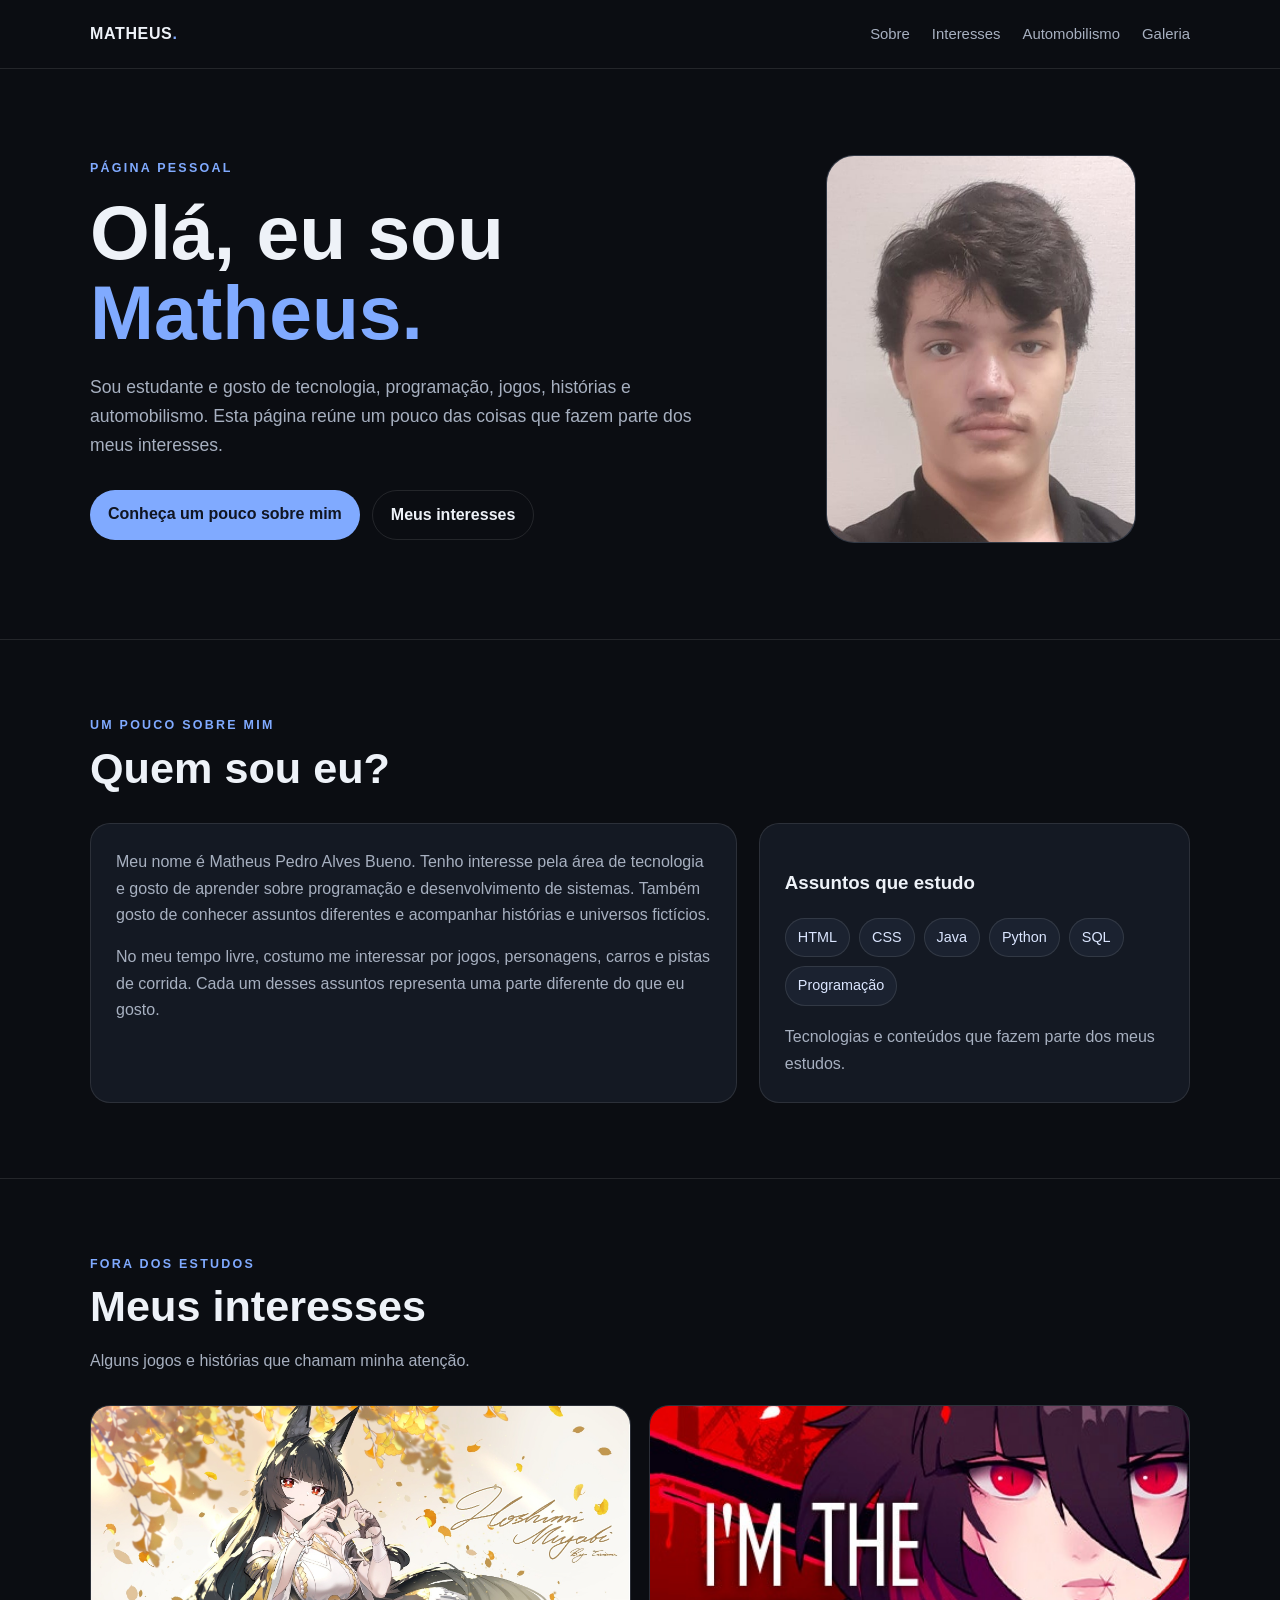
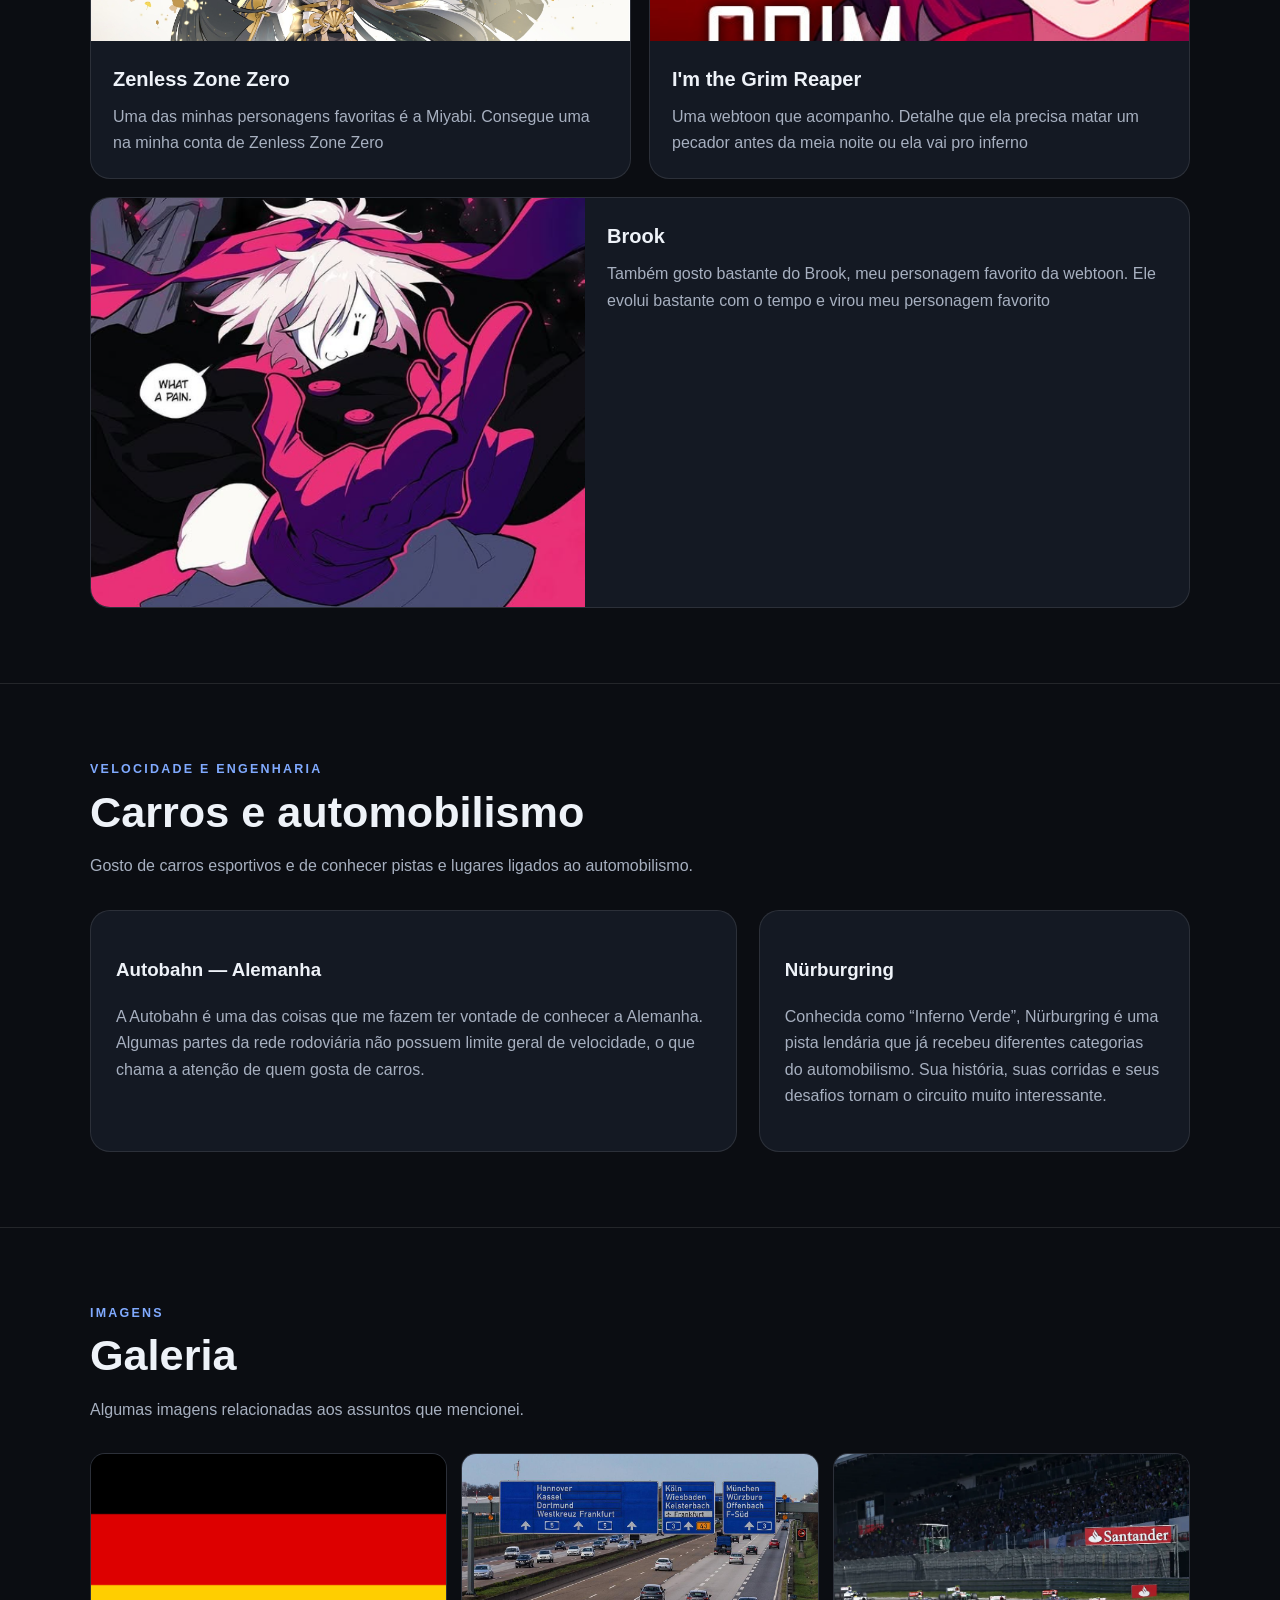
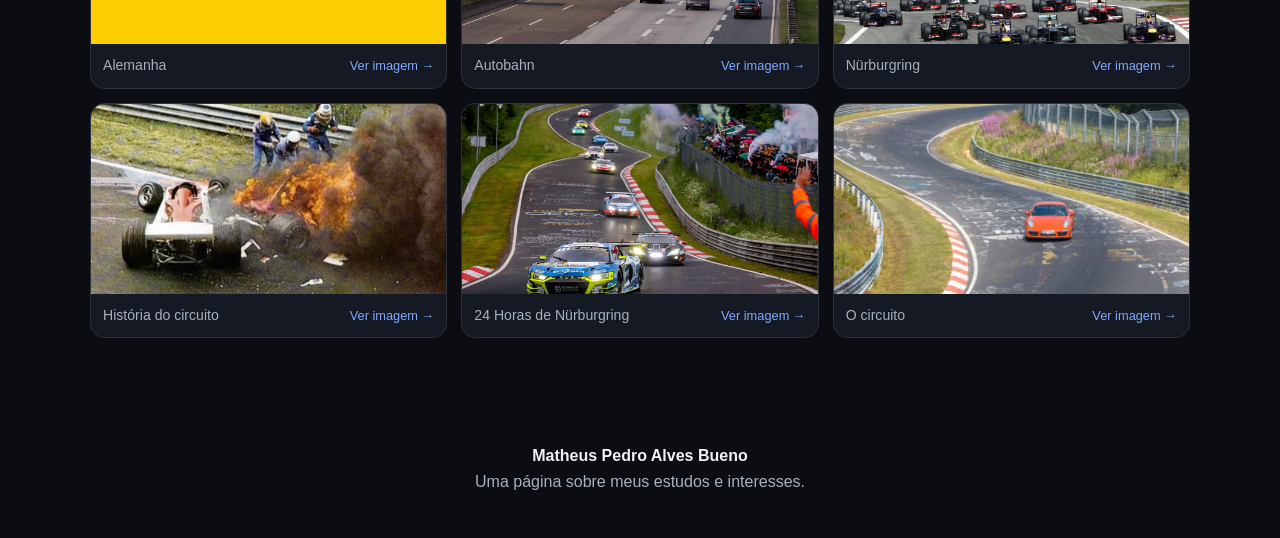
<file: index.html>
<!DOCTYPE html>
<html lang="pt-BR">
<head>
  <meta charset="UTF-8">
  <meta name="viewport" content="width=device-width, initial-scale=1.0">
  <meta name="description" content="Página pessoal de Matheus Pedro Alves Bueno.">
  <title>Matheus Pedro Alves Bueno | Página pessoal</title>
  <link rel="shortcut icon" href="Assets/nodepng.png" type="image/x-icon">
  <link rel="stylesheet" href="style.css">
</head>
<body>
  <header>
    <nav class="container">
      <div class="brand">MATHEUS<span>.</span></div>
      <div class="nav-links">
        <a href="#sobre">Sobre</a>
        <a href="#interesses">Interesses</a>
        <a href="#automobilismo">Automobilismo</a>
        <a href="#galeria">Galeria</a>
      </div>
    </nav>
  </header>

  <main>
    <section class="hero container" style="border-top:0">
      <div>
        <div class="eyebrow">Página pessoal</div>
        <h1>Olá, eu sou<br><span>Matheus.</span></h1>
        <p class="intro">
          Sou estudante e gosto de tecnologia, programação, jogos, histórias
          e automobilismo. Esta página reúne um pouco das coisas que fazem
          parte dos meus interesses.
        </p>
        <div class="actions">
          <a class="button" href="#sobre">Conheça um pouco sobre mim</a>
          <a class="button secondary" href="#interesses">Meus interesses</a>
        </div>
      </div>
      <div class="portrait-wrap">
        <img class="portrait" src="Assets/Mateus.jpeg" alt="Foto de Matheus">
      </div>
    </section>

    <section id="sobre">
      <div class="container">
        <div class="section-heading">
          <div class="eyebrow">Um pouco sobre mim</div>
          <h2>Quem sou eu?</h2>
        </div>
        <div class="about-grid">
          <div class="panel">
            <p>
              Meu nome é Matheus Pedro Alves Bueno. Tenho interesse pela área
              de tecnologia e gosto de aprender sobre programação e desenvolvimento
              de sistemas. Também gosto de conhecer assuntos diferentes e acompanhar
              histórias e universos fictícios.
            </p>
            <p>
              No meu tempo livre, costumo me interessar por jogos, personagens,
              carros e pistas de corrida. Cada um desses assuntos representa uma
              parte diferente do que eu gosto.
            </p>
          </div>
          <div class="panel">
            <h3>Assuntos que estudo</h3>
            <div class="tags">
              <span class="tag">HTML</span><span class="tag">CSS</span>
              <span class="tag">Java</span><span class="tag">Python</span>
              <span class="tag">SQL</span><span class="tag">Programação</span>
            </div>
            <p class="muted" style="margin:18px 0 0">Tecnologias e conteúdos que fazem parte dos meus estudos.</p>
          </div>
        </div>
      </div>
    </section>

    <section id="interesses">
      <div class="container">
        <div class="section-heading">
          <div class="eyebrow">Fora dos estudos</div>
          <h2>Meus interesses</h2>
          <p>Alguns jogos e histórias que chamam minha atenção.</p>
        </div>
        <div class="cards">
          <div class="interest-card">
            <img src="Assets/miyabidraw.png" alt="Ilustração da Miyabi">
            <div class="card-content">
              <h3>Zenless Zone Zero</h3>
              <p>Uma das minhas personagens favoritas é a Miyabi. Consegue uma na minha conta de Zenless Zone Zero</p>
            </div>
          </div>
          <div class="interest-card">
            <img src="Assets/scarlet.jpg" alt="Scarlet, personagem de I'm the Grim Reaper">
            <div class="card-content">
              <h3>I'm the Grim Reaper</h3>
              <p>Uma webtoon que acompanho. Detalhe que ela precisa matar um pecador antes da meia noite ou ela vai pro inferno</p>
            </div>
          </div>
          <div class="interest-card wide-card">
            <img src="Assets/brrok.png" alt="Brook, personagem de I'm the Grim Reaper">
            <div class="card-content">
              <h3>Brook</h3>
              <p>Também gosto bastante do Brook, meu personagem favorito da webtoon. Ele evolui bastante com o tempo e virou meu personagem favorito</p>
            </div>
          </div>
        </div>
      </div>
    </section>

    <section id="automobilismo">
      <div class="container">
        <div class="section-heading">
          <div class="eyebrow">Velocidade e engenharia</div>
          <h2>Carros e automobilismo</h2>
          <p>Gosto de carros esportivos e de conhecer pistas e lugares ligados ao automobilismo.</p>
        </div>
        <div class="about-grid">
          <div class="panel">
            <h3>Autobahn — Alemanha</h3>
            <p>
              A Autobahn é uma das coisas que me fazem ter vontade de conhecer
              a Alemanha. Algumas partes da rede rodoviária não possuem limite
              geral de velocidade, o que chama a atenção de quem gosta de carros.
            </p>
          </div>
          <div class="panel">
            <h3>Nürburgring</h3>
            <p>
              Conhecida como “Inferno Verde”, Nürburgring é uma pista lendária
              que já recebeu diferentes categorias do automobilismo. Sua história,
              suas corridas e seus desafios tornam o circuito muito interessante.
            </p>
          </div>
        </div>
      </div>
    </section>

    <section id="galeria">
      <div class="container">
        <div class="section-heading">
          <div class="eyebrow">Imagens</div>
          <h2>Galeria</h2>
          <p>Algumas imagens relacionadas aos assuntos que mencionei.</p>
        </div>
        <div class="gallery">
          <a class="gallery-link" href="imagem1.html"><figure><img src="Assets/alemanhaimagem.png" alt="Bandeira da Alemanha"><figcaption>Alemanha <span>Ver imagem →</span></figcaption></figure></a>
          <a class="gallery-link" href="imagem2.html"><figure><img src="Assets/Autobahn.jpg" alt="Trecho da Autobahn"><figcaption>Autobahn <span>Ver imagem →</span></figcaption></figure></a>
          <a class="gallery-link" href="imagem3.html"><figure><img src="Assets/nurburgring2.webp" alt="Carros de corrida em Nürburgring"><figcaption>Nürburgring <span>Ver imagem →</span></figcaption></figure></a>
          <a class="gallery-link" href="imagem4.html"><figure><img src="Assets/nurburgrong.webp" alt="Imagem histórica de Nürburgring"><figcaption>História do circuito <span>Ver imagem →</span></figcaption></figure></a>
          <a class="gallery-link" href="imagem5.html"><figure><img src="Assets/nurburgring3.jpg" alt="Corrida de endurance em Nürburgring"><figcaption>24 Horas de Nürburgring <span>Ver imagem →</span></figcaption></figure></a>
          <a class="gallery-link" href="imagem6.html"><figure><img src="Assets/nurburgring1.webp" alt="Pista de Nürburgring"><figcaption>O circuito <span>Ver imagem →</span></figcaption></figure></a>
        </div>
      </div>
    </section>
  </main>

  <footer>
    <div class="container">
      <strong>Matheus Pedro Alves Bueno</strong><br>
      <span>Uma página sobre meus estudos e interesses.</span>
    </div>
  </footer>
</body>
</html>
</file>
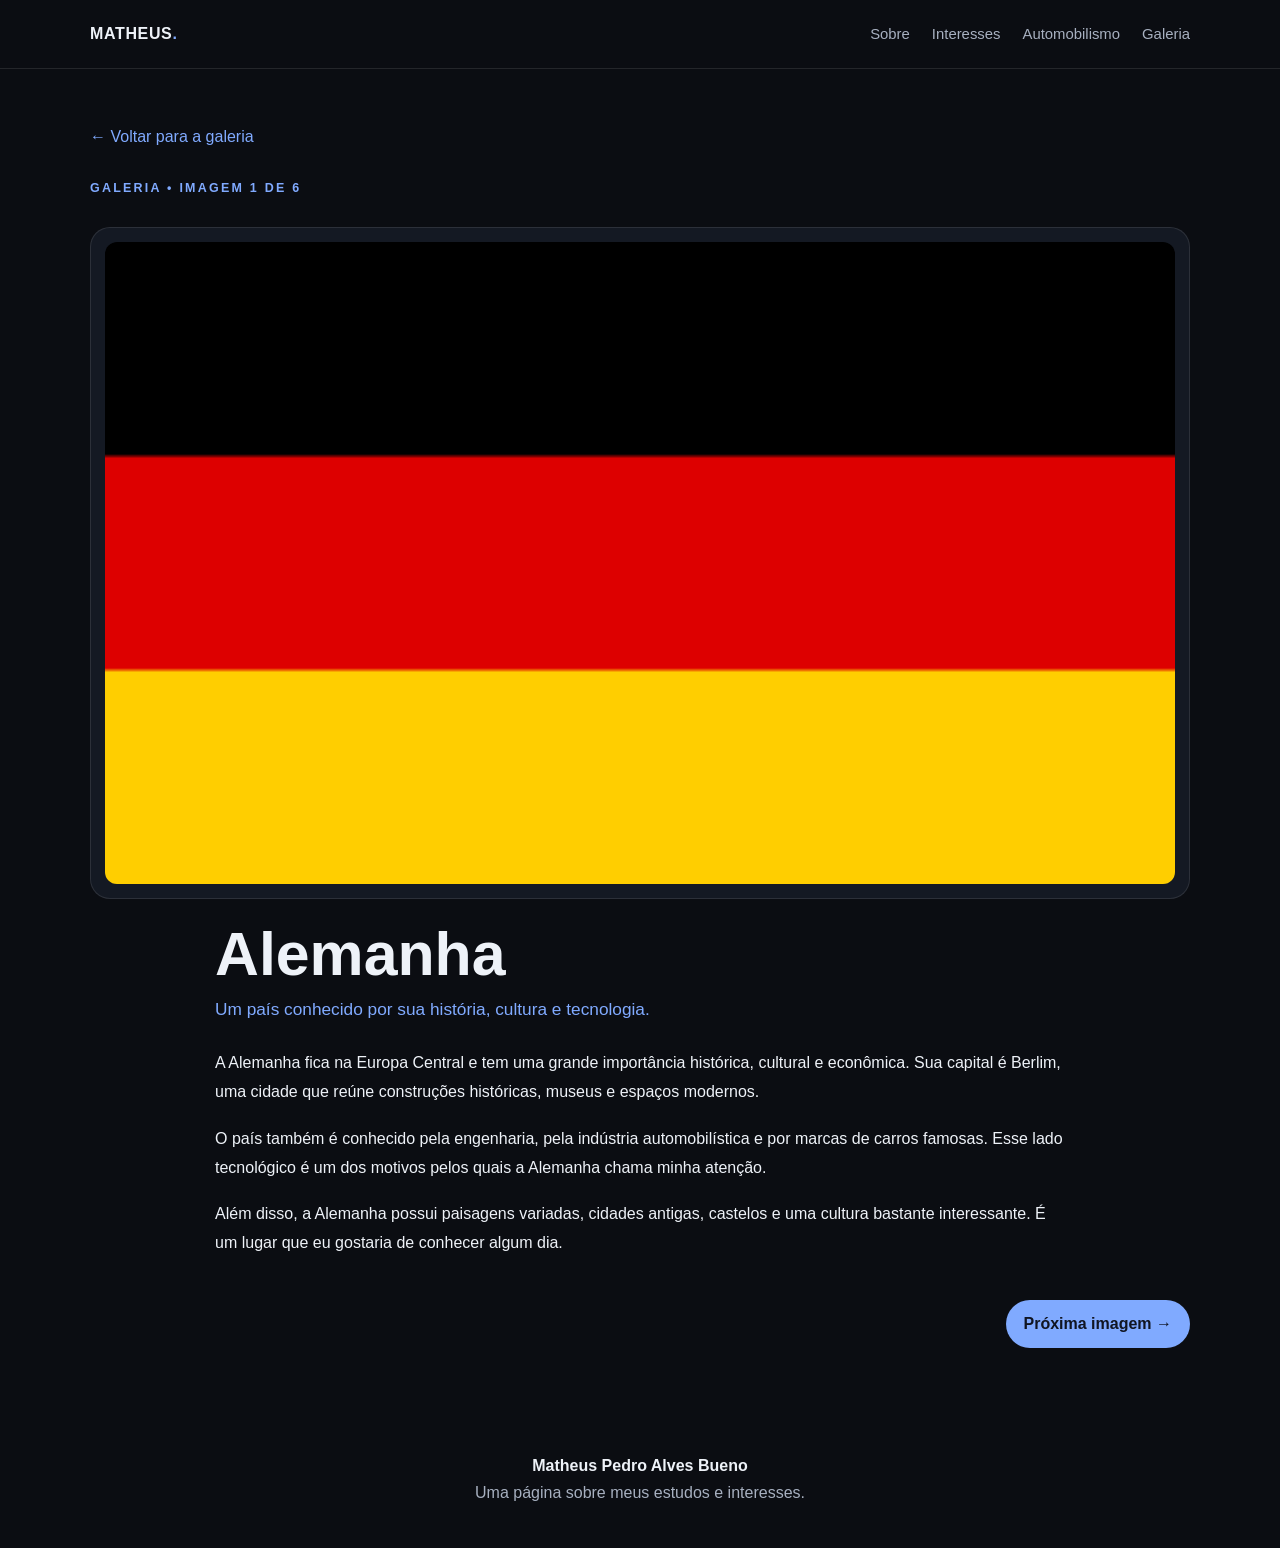
<file: imagem1.html>
<!DOCTYPE html>
<html lang="pt-BR">
<head>
  <meta charset="UTF-8">
  <meta name="viewport" content="width=device-width, initial-scale=1.0">
  <meta name="description" content="Alemanha - página pessoal de Matheus.">
  <title>Alemanha | Matheus</title>
  <link rel="shortcut icon" href="Assets/nodepng.png" type="image/x-icon">
  <link rel="stylesheet" href="style.css">
</head>
<body>
  <header>
    <nav class="container">
      <a class="brand" href="index.html">MATHEUS<span>.</span></a>
      <div class="nav-links">
        <a href="index.html#sobre">Sobre</a>
        <a href="index.html#interesses">Interesses</a>
        <a href="index.html#automobilismo">Automobilismo</a>
        <a href="index.html#galeria">Galeria</a>
      </div>
    </nav>
  </header>
  <main class="image-page container">
    <a class="back-link" href="index.html#galeria">← Voltar para a galeria</a>
    <div class="eyebrow">Galeria • Imagem 1 de 6</div>
    <figure class="image-detail">
      <img src="Assets/alemanhaimagem.png" alt="Bandeira da Alemanha">
    </figure>
    <article class="image-description">
      <h1 class="image-title">Alemanha</h1>
      <p class="image-subtitle">Um país conhecido por sua história, cultura e tecnologia.</p>
        <p>A Alemanha fica na Europa Central e tem uma grande importância histórica, cultural e econômica. Sua capital é Berlim, uma cidade que reúne construções históricas, museus e espaços modernos.</p>
        <p>O país também é conhecido pela engenharia, pela indústria automobilística e por marcas de carros famosas. Esse lado tecnológico é um dos motivos pelos quais a Alemanha chama minha atenção.</p>
        <p>Além disso, a Alemanha possui paisagens variadas, cidades antigas, castelos e uma cultura bastante interessante. É um lugar que eu gostaria de conhecer algum dia.</p>
    </article>
    <div class="image-pagination">
      <span></span>
      <a class='button' href='imagem2.html'>Próxima imagem →</a>
    </div>
  </main>
  <footer>
    <div class="container">
      <strong>Matheus Pedro Alves Bueno</strong><br>
      <span>Uma página sobre meus estudos e interesses.</span>
    </div>
  </footer>
</body>
</html>
</file>
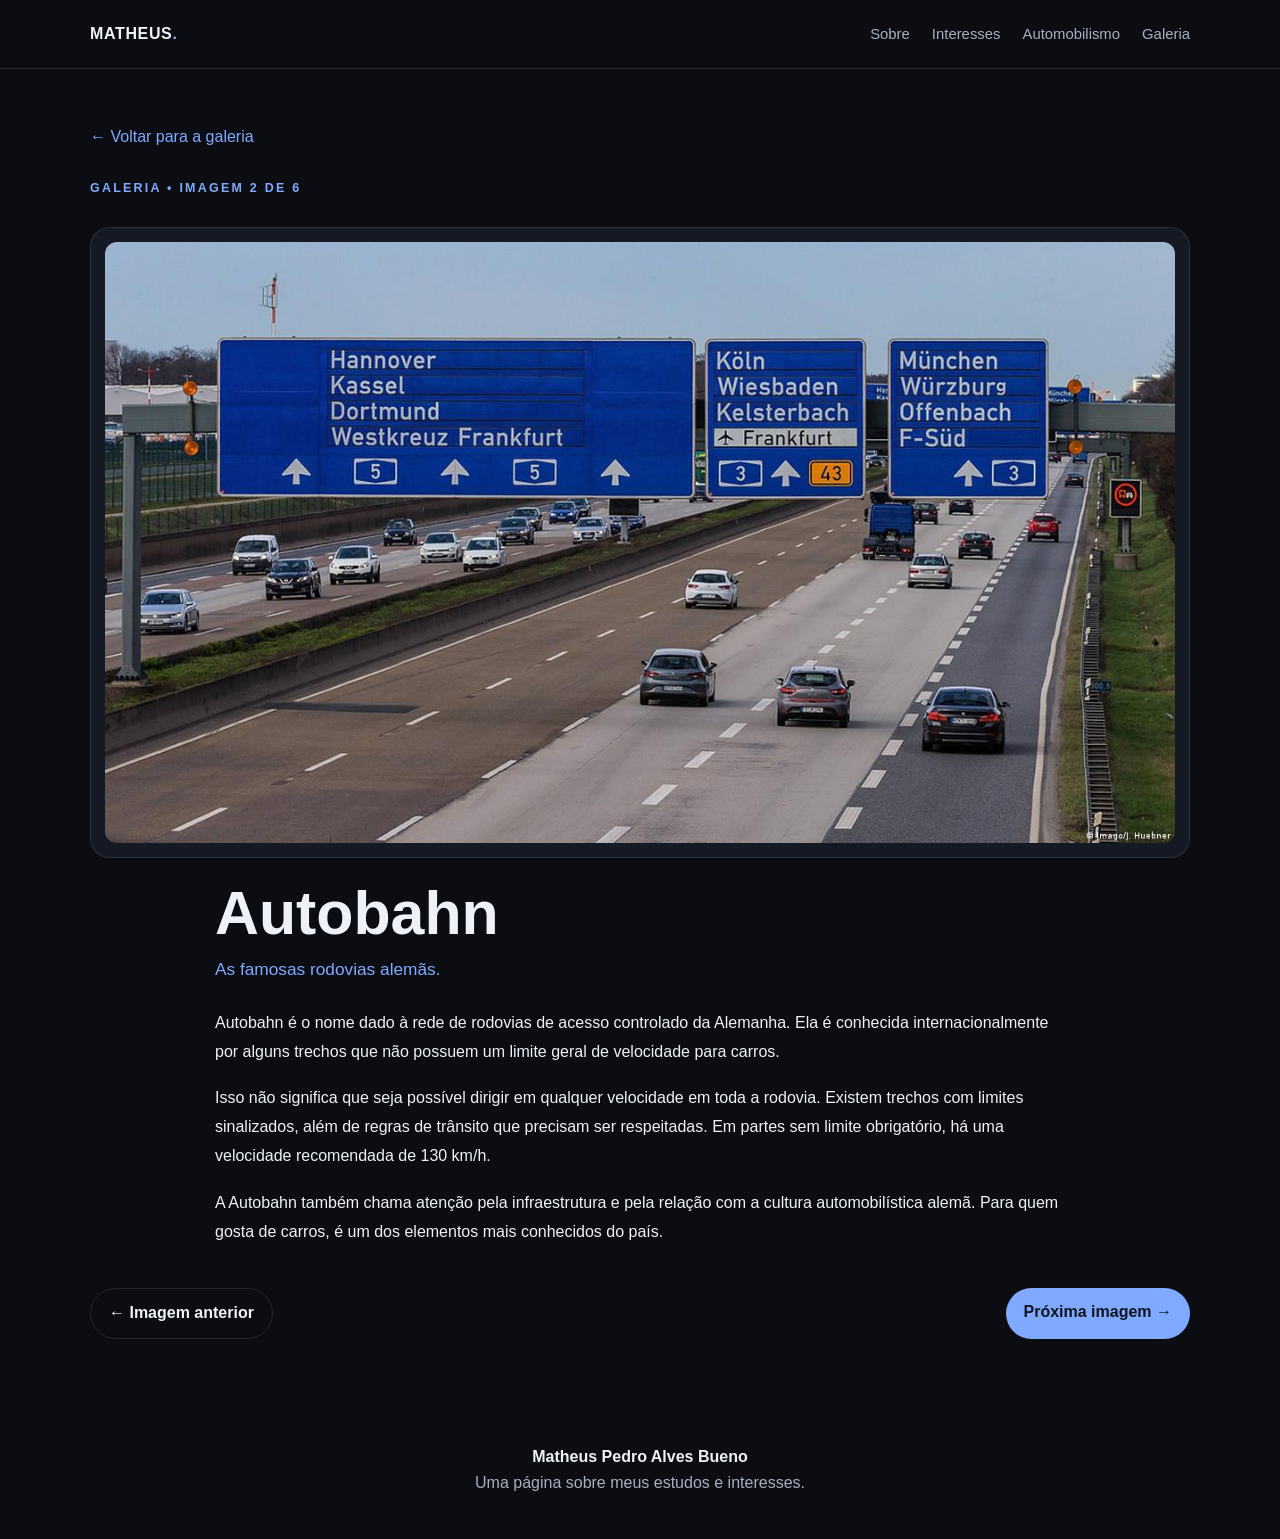
<file: imagem2.html>
<!DOCTYPE html>
<html lang="pt-BR">
<head>
  <meta charset="UTF-8">
  <meta name="viewport" content="width=device-width, initial-scale=1.0">
  <meta name="description" content="Autobahn - página pessoal de Matheus.">
  <title>Autobahn | Matheus</title>
  <link rel="shortcut icon" href="Assets/nodepng.png" type="image/x-icon">
  <link rel="stylesheet" href="style.css">
</head>
<body>
  <header>
    <nav class="container">
      <a class="brand" href="index.html">MATHEUS<span>.</span></a>
      <div class="nav-links">
        <a href="index.html#sobre">Sobre</a>
        <a href="index.html#interesses">Interesses</a>
        <a href="index.html#automobilismo">Automobilismo</a>
        <a href="index.html#galeria">Galeria</a>
      </div>
    </nav>
  </header>
  <main class="image-page container">
    <a class="back-link" href="index.html#galeria">← Voltar para a galeria</a>
    <div class="eyebrow">Galeria • Imagem 2 de 6</div>
    <figure class="image-detail">
      <img src="Assets/Autobahn.jpg" alt="Trecho da Autobahn">
    </figure>
    <article class="image-description">
      <h1 class="image-title">Autobahn</h1>
      <p class="image-subtitle">As famosas rodovias alemãs.</p>
        <p>Autobahn é o nome dado à rede de rodovias de acesso controlado da Alemanha. Ela é conhecida internacionalmente por alguns trechos que não possuem um limite geral de velocidade para carros.</p>
        <p>Isso não significa que seja possível dirigir em qualquer velocidade em toda a rodovia. Existem trechos com limites sinalizados, além de regras de trânsito que precisam ser respeitadas. Em partes sem limite obrigatório, há uma velocidade recomendada de 130 km/h.</p>
        <p>A Autobahn também chama atenção pela infraestrutura e pela relação com a cultura automobilística alemã. Para quem gosta de carros, é um dos elementos mais conhecidos do país.</p>
    </article>
    <div class="image-pagination">
      <a class='button secondary' href='imagem1.html'>← Imagem anterior</a>
      <a class='button' href='imagem3.html'>Próxima imagem →</a>
    </div>
  </main>
  <footer>
    <div class="container">
      <strong>Matheus Pedro Alves Bueno</strong><br>
      <span>Uma página sobre meus estudos e interesses.</span>
    </div>
  </footer>
</body>
</html>
</file>
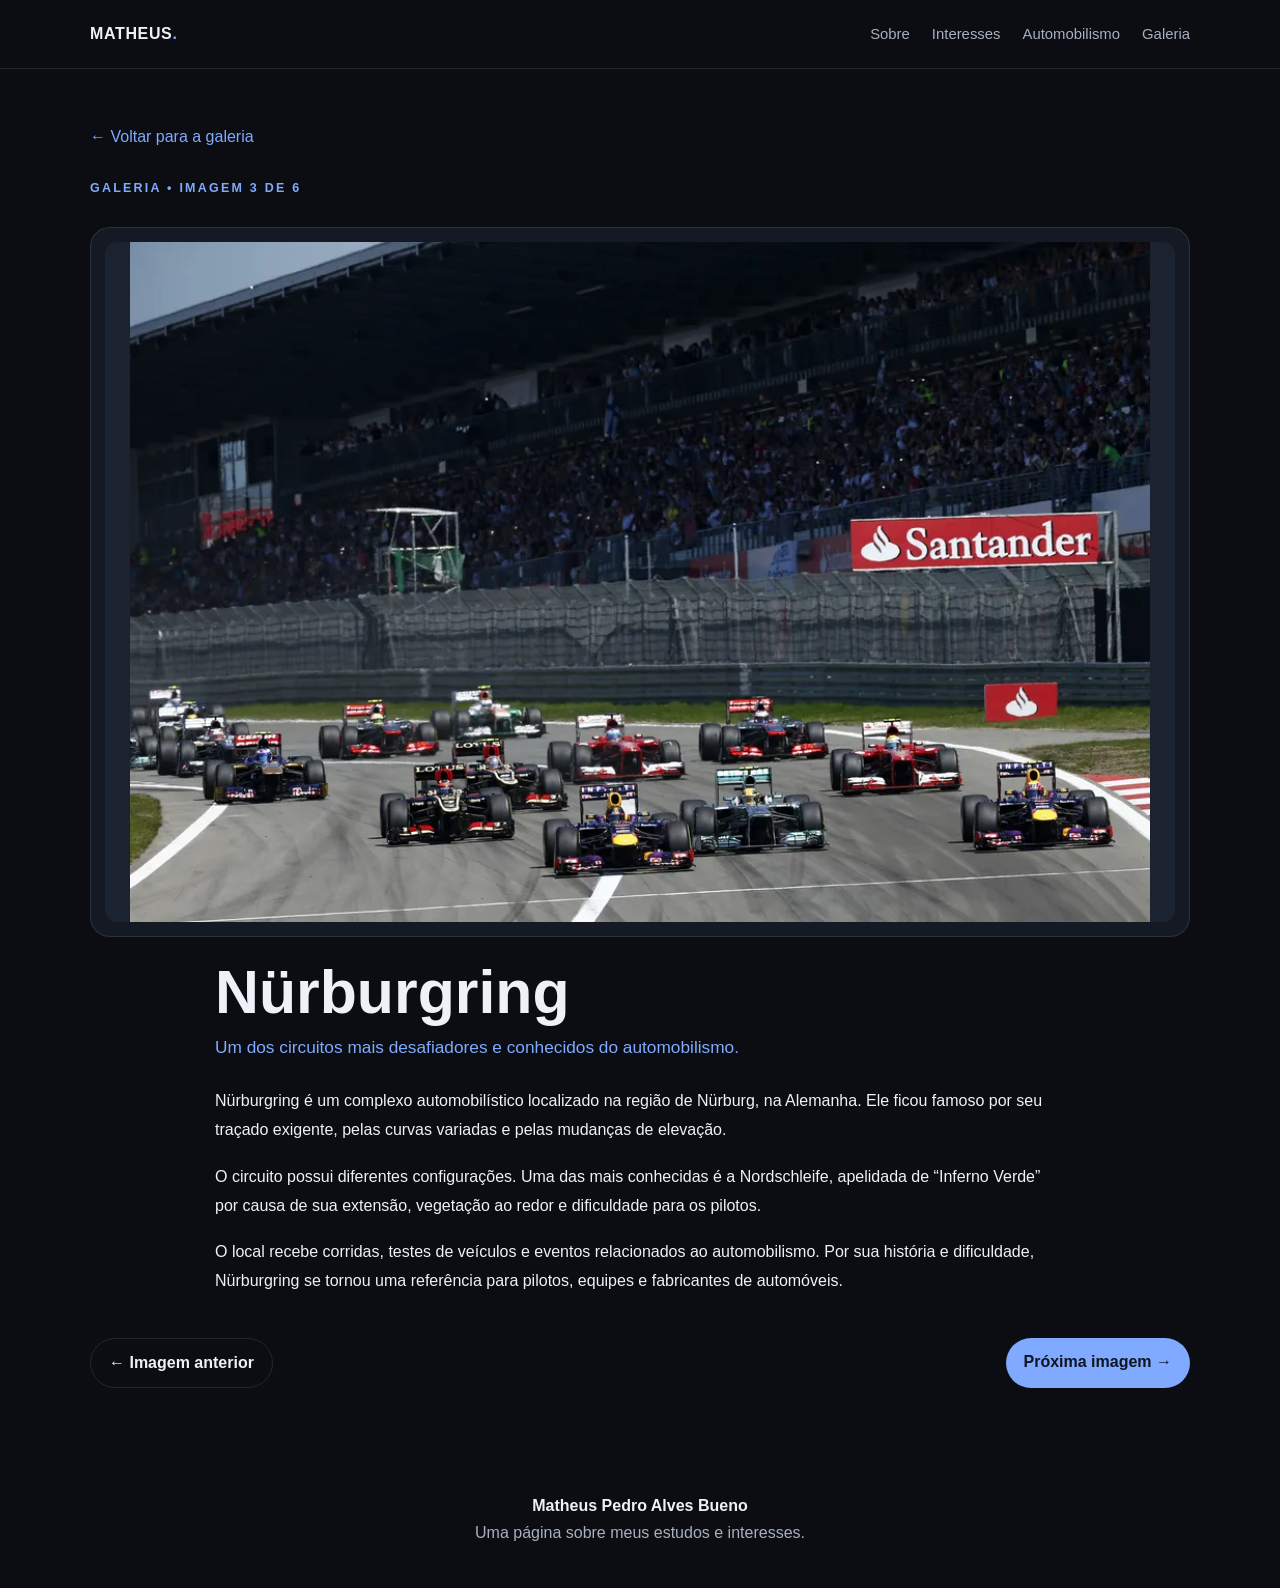
<file: imagem3.html>
<!DOCTYPE html>
<html lang="pt-BR">
<head>
  <meta charset="UTF-8">
  <meta name="viewport" content="width=device-width, initial-scale=1.0">
  <meta name="description" content="Nürburgring - página pessoal de Matheus.">
  <title>Nürburgring | Matheus</title>
  <link rel="shortcut icon" href="Assets/nodepng.png" type="image/x-icon">
  <link rel="stylesheet" href="style.css">
</head>
<body>
  <header>
    <nav class="container">
      <a class="brand" href="index.html">MATHEUS<span>.</span></a>
      <div class="nav-links">
        <a href="index.html#sobre">Sobre</a>
        <a href="index.html#interesses">Interesses</a>
        <a href="index.html#automobilismo">Automobilismo</a>
        <a href="index.html#galeria">Galeria</a>
      </div>
    </nav>
  </header>
  <main class="image-page container">
    <a class="back-link" href="index.html#galeria">← Voltar para a galeria</a>
    <div class="eyebrow">Galeria • Imagem 3 de 6</div>
    <figure class="image-detail">
      <img src="Assets/nurburgring2.webp" alt="Carros de corrida em Nürburgring">
    </figure>
    <article class="image-description">
      <h1 class="image-title">Nürburgring</h1>
      <p class="image-subtitle">Um dos circuitos mais desafiadores e conhecidos do automobilismo.</p>
        <p>Nürburgring é um complexo automobilístico localizado na região de Nürburg, na Alemanha. Ele ficou famoso por seu traçado exigente, pelas curvas variadas e pelas mudanças de elevação.</p>
        <p>O circuito possui diferentes configurações. Uma das mais conhecidas é a Nordschleife, apelidada de “Inferno Verde” por causa de sua extensão, vegetação ao redor e dificuldade para os pilotos.</p>
        <p>O local recebe corridas, testes de veículos e eventos relacionados ao automobilismo. Por sua história e dificuldade, Nürburgring se tornou uma referência para pilotos, equipes e fabricantes de automóveis.</p>
    </article>
    <div class="image-pagination">
      <a class='button secondary' href='imagem2.html'>← Imagem anterior</a>
      <a class='button' href='imagem4.html'>Próxima imagem →</a>
    </div>
  </main>
  <footer>
    <div class="container">
      <strong>Matheus Pedro Alves Bueno</strong><br>
      <span>Uma página sobre meus estudos e interesses.</span>
    </div>
  </footer>
</body>
</html>
</file>
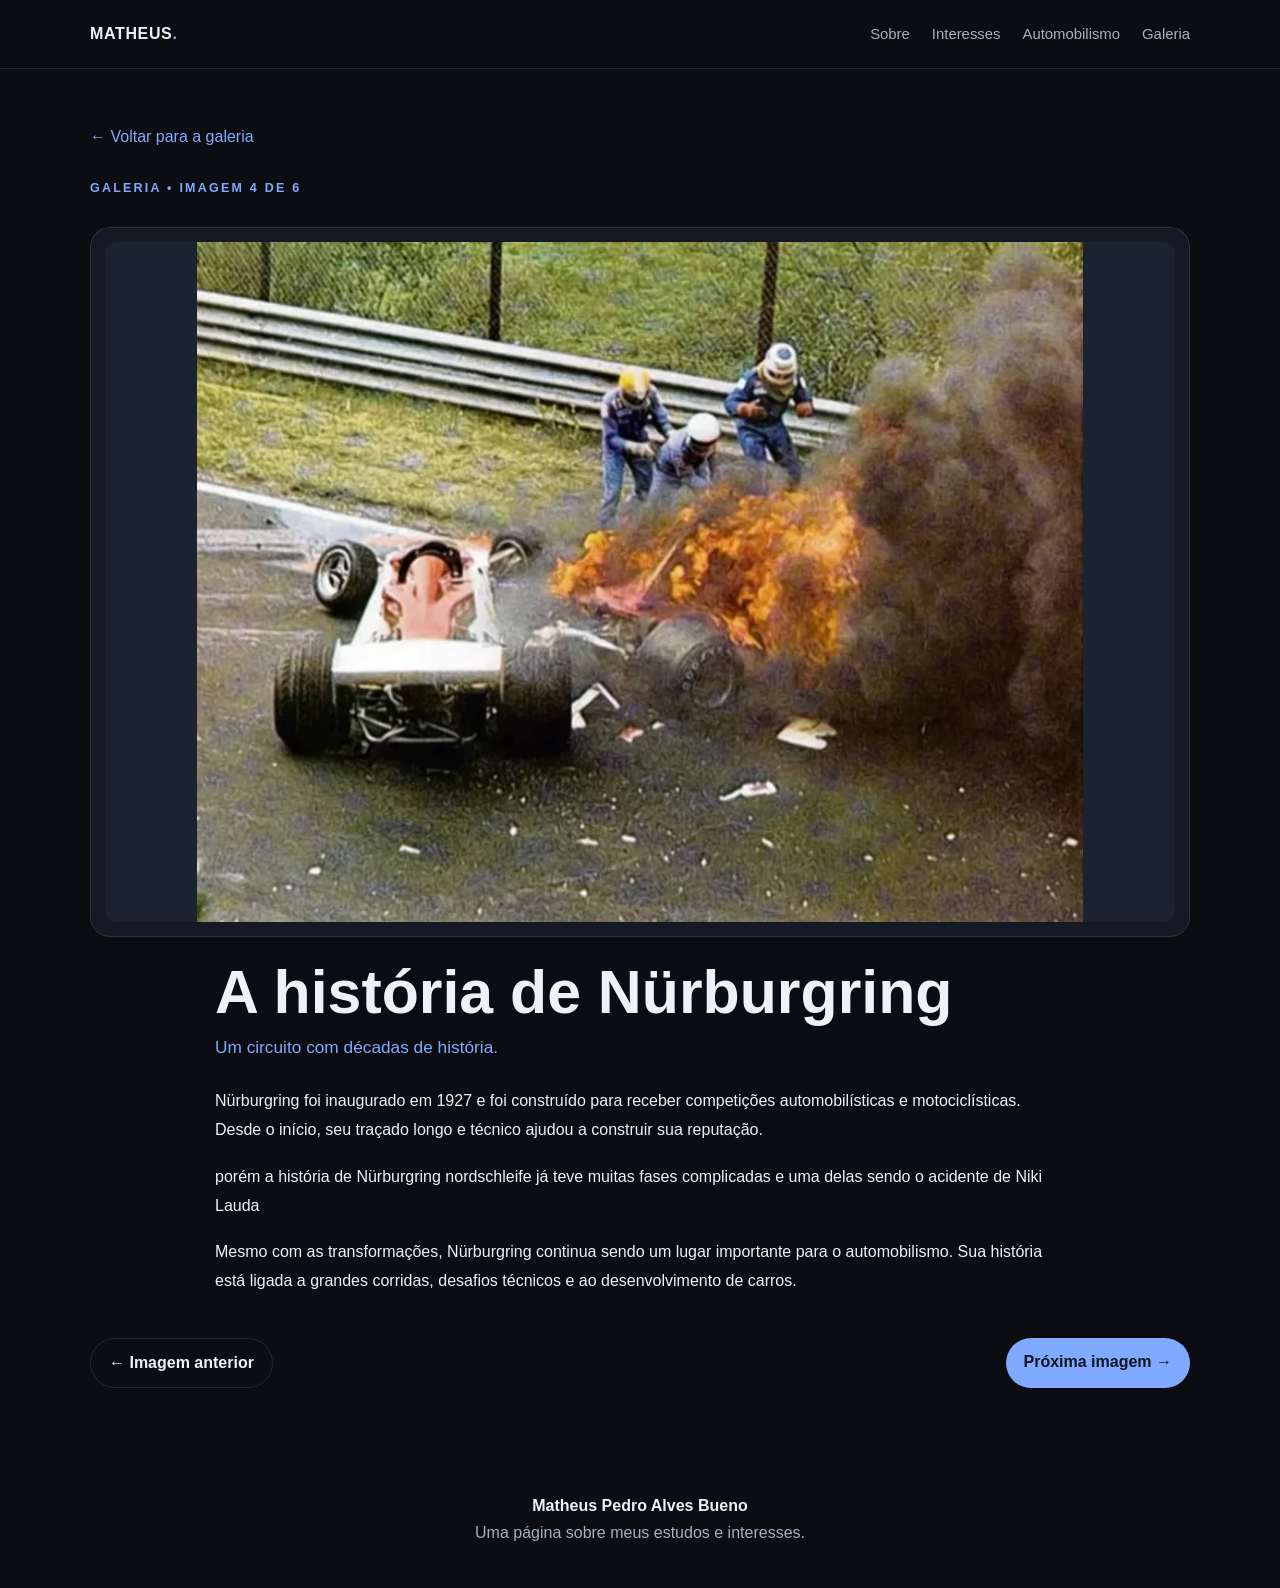
<file: imagem4.html>
<!DOCTYPE html>
<html lang="pt-BR">
<head>
  <meta charset="UTF-8">
  <meta name="viewport" content="width=device-width, initial-scale=1.0">
  <meta name="description" content="A história de Nürburgring - página pessoal de Matheus.">
  <title>A história de Nürburgring | Matheus</title>
  <link rel="shortcut icon" href="Assets/nodepng.png" type="image/x-icon">
  <link rel="stylesheet" href="style.css">
</head>
<body>
  <header>
    <nav class="container">
      <a class="brand" href="index.html">MATHEUS<span>.</span></a>
      <div class="nav-links">
        <a href="index.html#sobre">Sobre</a>
        <a href="index.html#interesses">Interesses</a>
        <a href="index.html#automobilismo">Automobilismo</a>
        <a href="index.html#galeria">Galeria</a>
      </div>
    </nav>
  </header>
  <main class="image-page container">
    <a class="back-link" href="index.html#galeria">← Voltar para a galeria</a>
    <div class="eyebrow">Galeria • Imagem 4 de 6</div>
    <figure class="image-detail">
      <img src="Assets/nurburgrong.webp" alt="Imagem histórica de Nürburgring">
    </figure>
    <article class="image-description">
      <h1 class="image-title">A história de Nürburgring</h1>
      <p class="image-subtitle">Um circuito com décadas de história.</p>
        <p>Nürburgring foi inaugurado em 1927 e foi construído para receber competições automobilísticas e motociclísticas. Desde o início, seu traçado longo e técnico ajudou a construir sua reputação.</p>
        <p>porém a história de Nürburgring nordschleife já teve muitas fases complicadas e uma delas sendo o acidente de Niki Lauda</p>
        <p>Mesmo com as transformações, Nürburgring continua sendo um lugar importante para o automobilismo. Sua história está ligada a grandes corridas, desafios técnicos e ao desenvolvimento de carros.</p>
    </article>
    <div class="image-pagination">
      <a class='button secondary' href='imagem3.html'>← Imagem anterior</a>
      <a class='button' href='imagem5.html'>Próxima imagem →</a>
    </div>
  </main>
  <footer>
    <div class="container">
      <strong>Matheus Pedro Alves Bueno</strong><br>
      <span>Uma página sobre meus estudos e interesses.</span>
    </div>
  </footer>
</body>
</html>
</file>
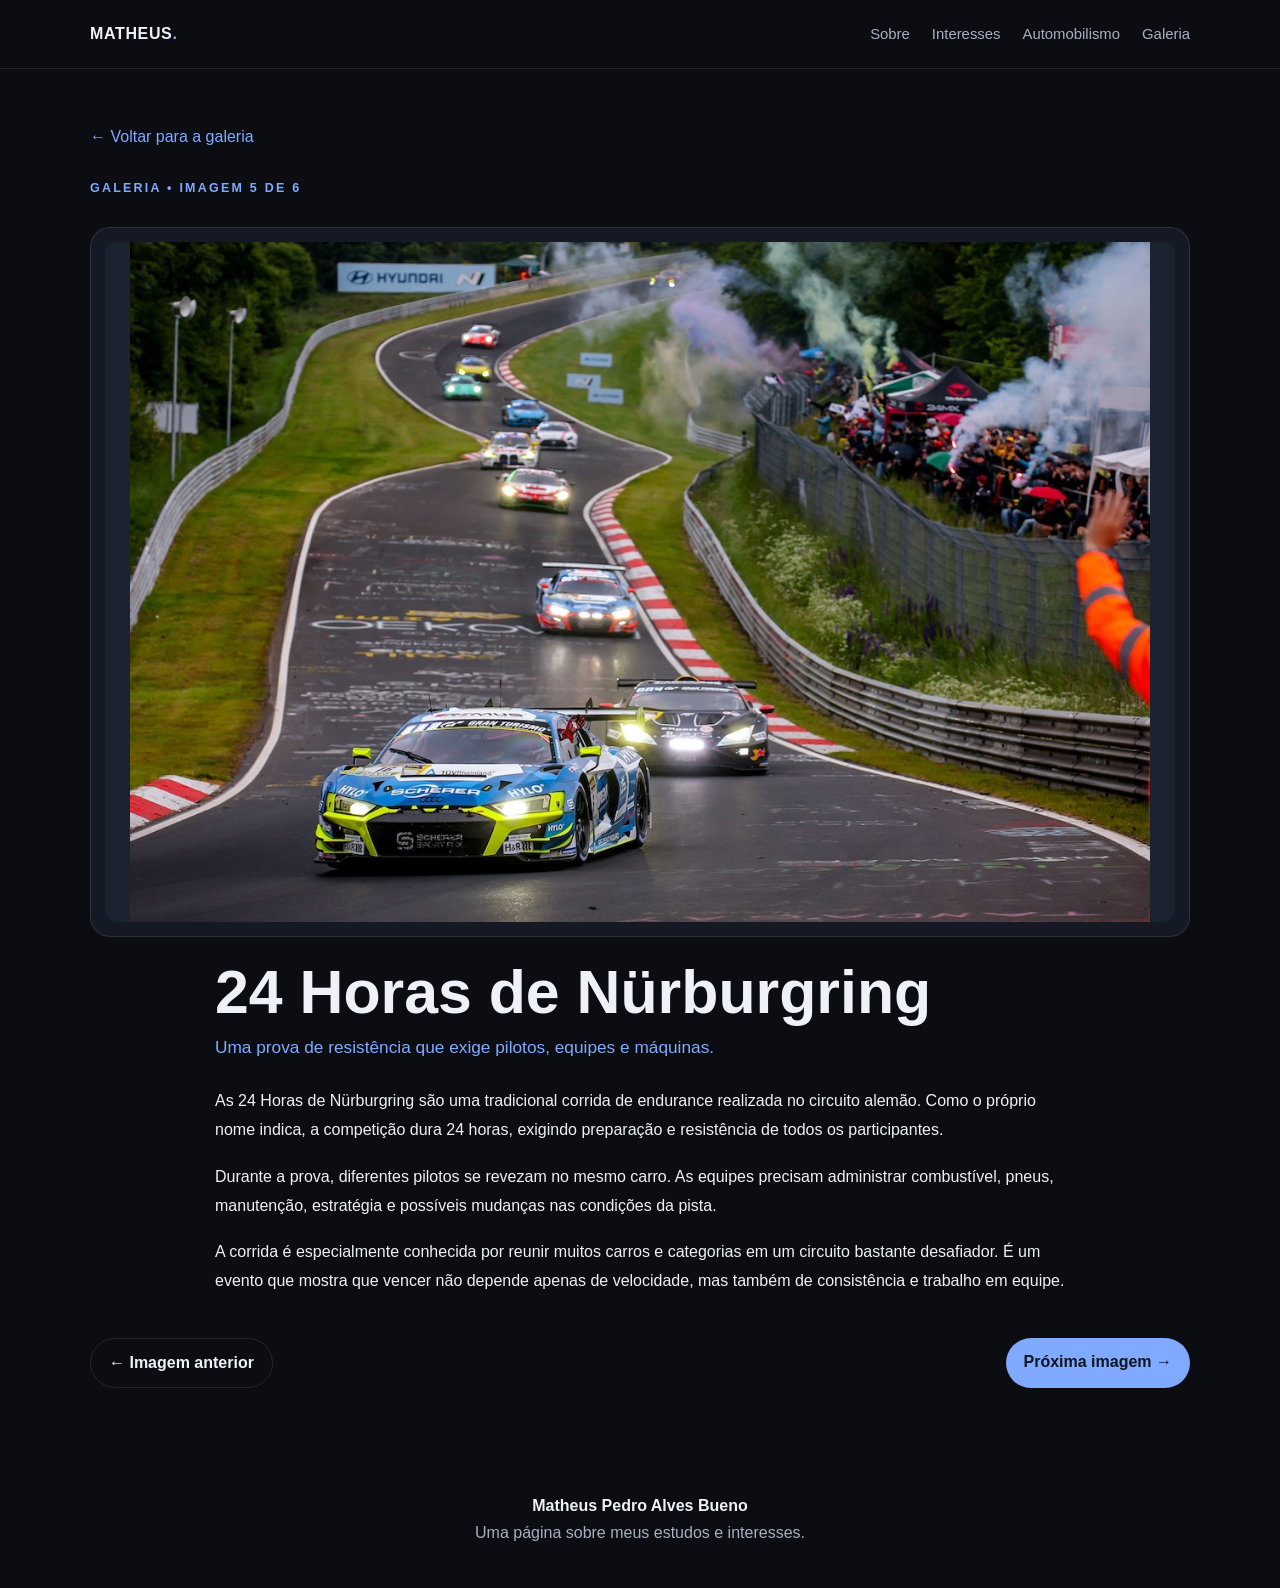
<file: imagem5.html>
<!DOCTYPE html>
<html lang="pt-BR">
<head>
  <meta charset="UTF-8">
  <meta name="viewport" content="width=device-width, initial-scale=1.0">
  <meta name="description" content="24 Horas de Nürburgring - página pessoal de Matheus.">
  <title>24 Horas de Nürburgring | Matheus</title>
  <link rel="shortcut icon" href="Assets/nodepng.png" type="image/x-icon">
  <link rel="stylesheet" href="style.css">
</head>
<body>
  <header>
    <nav class="container">
      <a class="brand" href="index.html">MATHEUS<span>.</span></a>
      <div class="nav-links">
        <a href="index.html#sobre">Sobre</a>
        <a href="index.html#interesses">Interesses</a>
        <a href="index.html#automobilismo">Automobilismo</a>
        <a href="index.html#galeria">Galeria</a>
      </div>
    </nav>
  </header>
  <main class="image-page container">
    <a class="back-link" href="index.html#galeria">← Voltar para a galeria</a>
    <div class="eyebrow">Galeria • Imagem 5 de 6</div>
    <figure class="image-detail">
      <img src="Assets/nurburgring3.jpg" alt="Corrida de endurance em Nürburgring">
    </figure>
    <article class="image-description">
      <h1 class="image-title">24 Horas de Nürburgring</h1>
      <p class="image-subtitle">Uma prova de resistência que exige pilotos, equipes e máquinas.</p>
        <p>As 24 Horas de Nürburgring são uma tradicional corrida de endurance realizada no circuito alemão. Como o próprio nome indica, a competição dura 24 horas, exigindo preparação e resistência de todos os participantes.</p>
        <p>Durante a prova, diferentes pilotos se revezam no mesmo carro. As equipes precisam administrar combustível, pneus, manutenção, estratégia e possíveis mudanças nas condições da pista.</p>
        <p>A corrida é especialmente conhecida por reunir muitos carros e categorias em um circuito bastante desafiador. É um evento que mostra que vencer não depende apenas de velocidade, mas também de consistência e trabalho em equipe.</p>
    </article>
    <div class="image-pagination">
      <a class='button secondary' href='imagem4.html'>← Imagem anterior</a>
      <a class='button' href='imagem6.html'>Próxima imagem →</a>
    </div>
  </main>
  <footer>
    <div class="container">
      <strong>Matheus Pedro Alves Bueno</strong><br>
      <span>Uma página sobre meus estudos e interesses.</span>
    </div>
  </footer>
</body>
</html>
</file>
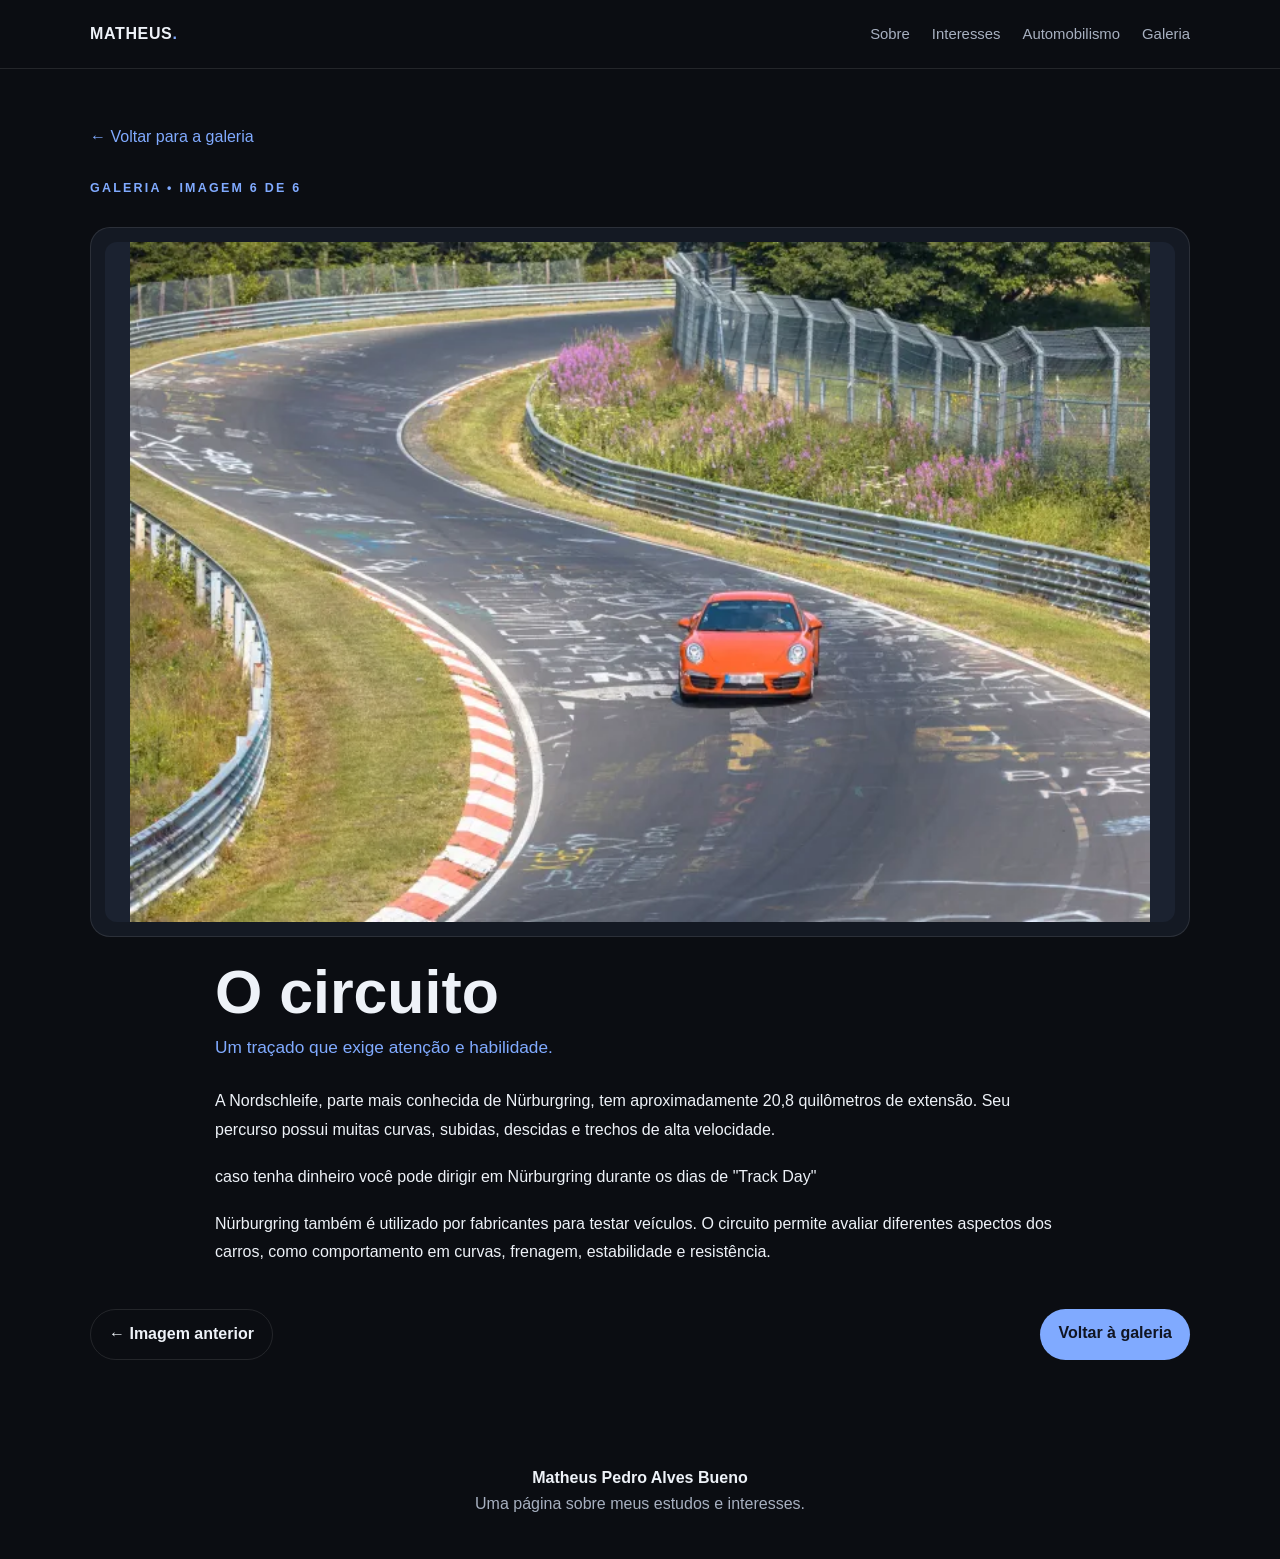
<file: imagem6.html>
<!DOCTYPE html>
<html lang="pt-BR">
<head>
  <meta charset="UTF-8">
  <meta name="viewport" content="width=device-width, initial-scale=1.0">
  <meta name="description" content="O circuito - página pessoal de Matheus.">
  <title>O circuito | Matheus</title>
  <link rel="shortcut icon" href="Assets/nodepng.png" type="image/x-icon">
  <link rel="stylesheet" href="style.css">
</head>
<body>
  <header>
    <nav class="container">
      <a class="brand" href="index.html">MATHEUS<span>.</span></a>
      <div class="nav-links">
        <a href="index.html#sobre">Sobre</a>
        <a href="index.html#interesses">Interesses</a>
        <a href="index.html#automobilismo">Automobilismo</a>
        <a href="index.html#galeria">Galeria</a>
      </div>
    </nav>
  </header>
  <main class="image-page container">
    <a class="back-link" href="index.html#galeria">← Voltar para a galeria</a>
    <div class="eyebrow">Galeria • Imagem 6 de 6</div>
    <figure class="image-detail">
      <img src="Assets/nurburgring1.webp" alt="Pista de Nürburgring">
    </figure>
    <article class="image-description">
      <h1 class="image-title">O circuito</h1>
      <p class="image-subtitle">Um traçado que exige atenção e habilidade.</p>
        <p>A Nordschleife, parte mais conhecida de Nürburgring, tem aproximadamente 20,8 quilômetros de extensão. Seu percurso possui muitas curvas, subidas, descidas e trechos de alta velocidade.</p>
        <p>caso tenha dinheiro você pode dirigir em Nürburgring durante os dias de "Track Day"</p>
        <p>Nürburgring também é utilizado por fabricantes para testar veículos. O circuito permite avaliar diferentes aspectos dos carros, como comportamento em curvas, frenagem, estabilidade e resistência.</p>
    </article>
    <div class="image-pagination">
      <a class='button secondary' href='imagem5.html'>← Imagem anterior</a>
      <a class='button' href='index.html#galeria'>Voltar à galeria</a>
    </div>
  </main>
  <footer>
    <div class="container">
      <strong>Matheus Pedro Alves Bueno</strong><br>
      <span>Uma página sobre meus estudos e interesses.</span>
    </div>
  </footer>
</body>
</html>
</file>
<file: style.css>
:root {
      --bg: #0b0d12;
      --surface: #141923;
      --surface-2: #1b2230;
      --text: #eef2f8;
      --muted: #a7b0c0;
      --accent: #80aaff;
      --accent-2: #9c8cff;
      --line: rgba(255,255,255,.10);
      --radius: 20px;
    }
    * { box-sizing: border-box; }
    html { scroll-behavior: smooth; }
    body {
      margin: 0;
      background:
        radial-gradient(ellipse at 80% 0%, rgba(128,170,255,.13), transparent 34rem),
        radial-gradient(ellipse at 0% 40%, rgba(156,140,255,.08), transparent 30rem),
        var(--bg);
      color: var(--text);
      font-family: Inter, "Segoe UI", Arial, sans-serif;
      line-height: 1.65;
    }
    a { color: inherit; }
    .container { width: min(1100px, calc(100% - 40px)); margin: auto; }
    header {
      position: sticky; top: 0; z-index: 10;
      background: rgba(11,13,18,.82);
      backdrop-filter: blur(14px);
      border-bottom: 1px solid var(--line);
    }
    nav {
      min-height: 68px; display: flex; align-items: center;
      justify-content: space-between; gap: 20px;
    }
    .brand { font-weight: 800; letter-spacing: .04em; }
    .brand span { color: var(--accent); }
    .nav-links { display: flex; gap: 22px; flex-wrap: wrap; }
    .nav-links a {
      color: var(--muted); text-decoration: none; font-size: .93rem;
      transition: color .2s;
    }
    .nav-links a:hover { color: var(--text); }
    .hero {
      min-height: 570px; display: grid;
      grid-template-columns: 1.2fr .8fr; align-items: center;
      gap: 55px; padding-top: 75px; padding-bottom: 85px;
    }
    .eyebrow {
      color: var(--accent); text-transform: uppercase;
      letter-spacing: .18em; font-size: .78rem; font-weight: 800;
    }
    h1 { font-size: clamp(2.7rem, 6vw, 5rem); line-height: 1.04; margin: 15px 0 20px; }
    h1 span { color: var(--accent); }
    .intro { color: var(--muted); max-width: 620px; font-size: 1.1rem; }
    .actions { display: flex; gap: 12px; flex-wrap: wrap; margin-top: 30px; }
    .button {
      display: inline-block; padding: 11px 18px; border-radius: 999px;
      background: var(--accent); color: #101522; text-decoration: none;
      font-weight: 800; transition: transform .2s, filter .2s;
    }
    .button:hover { transform: translateY(-2px); filter: brightness(1.08); }
    .button.secondary { background: transparent; color: var(--text); border: 1px solid var(--line); }
    .portrait-wrap { position: relative; justify-self: center; width: min(310px, 80%); }
    .portrait-wrap::before {
      content: ""; position: absolute; inset: 18px -18px -18px 18px;
      border: 1px solid var(--accent); border-radius: 28px; opacity: .55;
    }
    .portrait {
      position: relative; display: block; width: 100%; aspect-ratio: 4 / 5;
      object-fit: cover; border-radius: 28px; background: var(--surface-2);
      border: 1px solid var(--line);
    }
    section { padding: 75px 0; border-top: 1px solid var(--line); }
    .section-heading { margin-bottom: 30px; }
    h2 { font-size: clamp(1.9rem, 4vw, 2.7rem); line-height: 1.15; margin: 8px 0 12px; }
    .section-heading p, .muted { color: var(--muted); }
    .about-grid { display: grid; grid-template-columns: 1.2fr .8fr; gap: 22px; }
    .panel, .interest-card {
      background: linear-gradient(145deg, rgba(255,255,255,.045), rgba(255,255,255,.018));
      border: 1px solid var(--line); border-radius: var(--radius);
      padding: 25px;
    }
    .panel p { margin-top: 0; color: var(--muted); }
    .tags { display: flex; flex-wrap: wrap; gap: 9px; }
    .tag {
      padding: 7px 12px; border-radius: 999px; background: var(--surface-2);
      color: #dbe6ff; border: 1px solid var(--line); font-size: .9rem;
    }
    .cards { display: grid; grid-template-columns: repeat(2, 1fr); gap: 18px; }
    .interest-card { overflow: hidden; padding: 0; }
    .interest-card img {
      width: 100%; height: 235px; object-fit: cover; display: block;
      background: var(--surface-2);
    }
    .card-content { padding: 22px; }
    .card-content h3 { margin: 0 0 8px; font-size: 1.25rem; }
    .card-content p { margin: 0; color: var(--muted); }
    .wide-card { grid-column: 1 / -1; display: grid; grid-template-columns: .9fr 1.1fr; }
    .wide-card img { height: 100%; min-height: 280px; }
    .gallery {
      display: grid; grid-template-columns: repeat(3, 1fr); gap: 14px;
    }
    .gallery figure { margin: 0; overflow: hidden; border-radius: 15px; border: 1px solid var(--line); background: var(--surface); }
    .gallery img { display: block; width: 100%; height: 190px; object-fit: cover; transition: transform .35s; }
    .gallery figure:hover img { transform: scale(1.04); }
    .gallery figcaption { padding: 10px 12px; color: var(--muted); font-size: .88rem; }
    footer { padding: 30px 0 42px; color: var(--muted); text-align: center; }
    footer strong { color: var(--text); }
    @media (max-width: 760px) {
      .hero, .about-grid { grid-template-columns: 1fr; }
      .hero { text-align: center; gap: 45px; padding-top: 60px; }
      .intro { margin-inline: auto; }
      .actions { justify-content: center; }
      .portrait-wrap { width: min(260px, 72%); }
      .cards { grid-template-columns: 1fr; }
      .wide-card { grid-column: auto; display: block; }
      .wide-card img { height: 220px; min-height: 0; }
      .gallery { grid-template-columns: repeat(2, 1fr); }
      .nav-links { gap: 12px; }
    }
    @media (max-width: 480px) {
      .container { width: min(100% - 28px, 1100px); }
      nav { align-items: flex-start; padding: 15px 0; flex-direction: column; }
      .nav-links { font-size: .85rem; }
      .gallery { grid-template-columns: 1fr; }
      section { padding: 55px 0; }
    }


/* Links da galeria e páginas individuais das imagens */
.gallery-link { display: block; color: inherit; text-decoration: none; }
.gallery-link figure { height: 100%; transition: transform .2s, border-color .2s; }
.gallery-link:hover figure { transform: translateY(-4px); border-color: var(--accent); }
.gallery figcaption { display: flex; justify-content: space-between; align-items: center; gap: 10px; }
.gallery figcaption span { color: var(--accent); font-size: .8rem; white-space: nowrap; }
.brand { text-decoration: none; }
.image-page { min-height: calc(100vh - 150px); padding-top: 55px; padding-bottom: 75px; }
.back-link { display: inline-block; color: var(--accent); text-decoration: none; margin-bottom: 28px; }
.back-link:hover { text-decoration: underline; }
.image-title { font-size: clamp(2.2rem, 5vw, 3.8rem); margin: 8px 0 12px; }
.image-detail { margin: 28px 0; padding: 14px; border: 1px solid var(--line); border-radius: var(--radius); background: var(--surface); }
.image-detail img { display: block; width: 100%; max-height: 680px; object-fit: contain; border-radius: 12px; background: var(--surface-2); }
.image-detail figcaption { color: var(--muted); padding: 12px 4px 2px; }
.image-pagination { display: flex; justify-content: space-between; gap: 12px; flex-wrap: wrap; }
@media (max-width: 480px) {
  .gallery figcaption { align-items: flex-start; flex-direction: column; gap: 3px; }
  .image-page { padding-top: 35px; }
}


/* Texto posicionado abaixo da imagem nas páginas individuais */
.image-detail { margin-bottom: 24px; }
.image-description { max-width: 850px; margin: 0 auto 42px; }
.image-description .image-title { margin: 0 0 8px; }
.image-description p { line-height: 1.8; margin: 0 0 18px; }
.image-description .image-subtitle { color: var(--accent); font-size: 1.08rem; margin-bottom: 24px; }


/* Modo flat: cores sólidas, sem gradientes, transparências ou efeitos decorativos */
body {
  background: var(--bg);
}
header {
  background: var(--bg);
  backdrop-filter: none;
  -webkit-backdrop-filter: none;
}
.panel,
.interest-card {
  background: var(--surface);
}
.portrait-wrap::before {
  display: none;
  content: none;
}
.portrait,
.image-detail,
.gallery figure {
  box-shadow: none;
}
.button,
.button:hover {
  transition: none;
  filter: none;
  transform: none;
}
.gallery img,
.gallery-link figure,
.gallery-link:hover figure {
  transition: none;
  transform: none;
}
.gallery-link:hover figure {
  border-color: var(--line);
}
.gallery img {
  opacity: 1;
  filter: none;
}
.image-detail img {
  filter: none;
}
</file>
